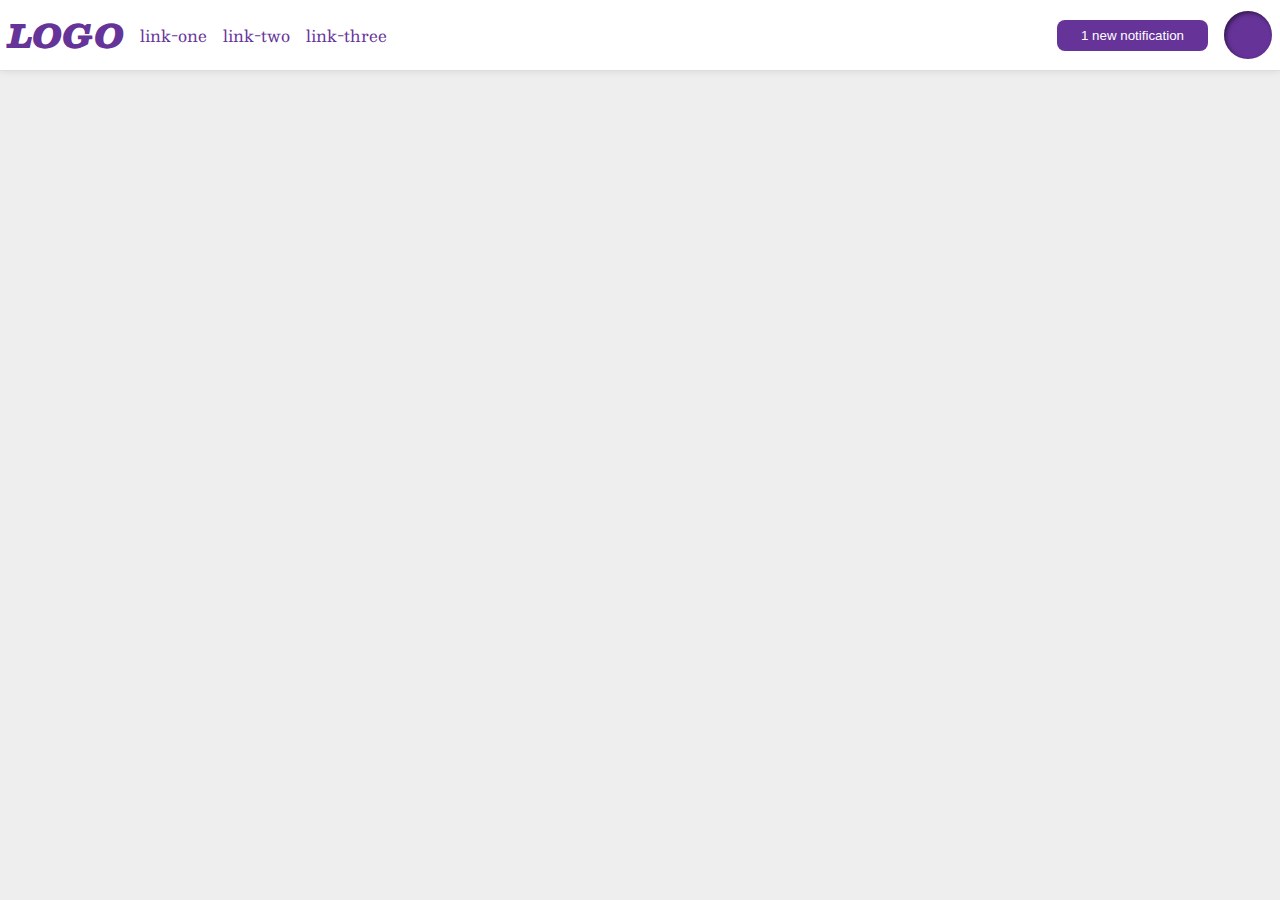
<file: flex/03-flex-header-2/index.html>
<!DOCTYPE html>
<html lang="en">
  <head>
    <meta charset="UTF-8">
    <meta http-equiv="X-UA-Compatible" content="IE=edge">
    <meta name="viewport" content="width=device-width, initial-scale=1.0">
    <title>Flex Header 2</title>
    <link rel="stylesheet" href="style.css">
  </head>
  <body>
    <div class="header">
    <div class="left-side">
      <div class="logo">
        LOGO
      </div>
      <ul class="links">
        <li><a href="https://google.com">link-one</a></li>
        <li><a href="https://google.com">link-two</a></li>
        <li><a href="https://google.com">link-three</a></li>
      </ul>
    </div>
    <div class="right-side">
      <button class="notifications">
        1 new notification
      </button>
      <div class="profile-image"></div>
    </div>
    </div>
  </body>
</html>
</file>
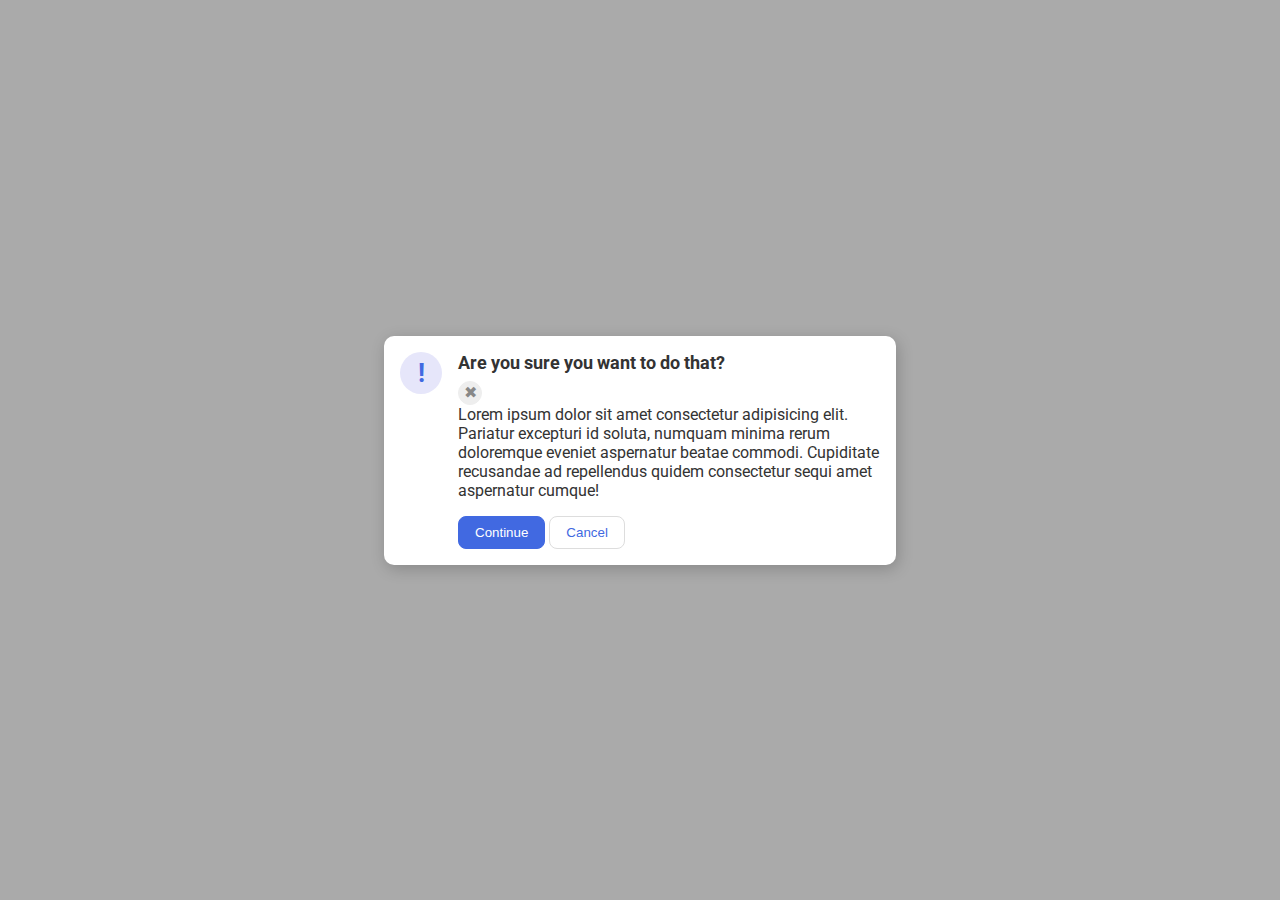
<file: flex/05-flex-modal/index.html>
<!DOCTYPE html>
<html lang="en">
  <head>
    <meta charset="UTF-8">
    <meta http-equiv="X-UA-Compatible" content="IE=edge">
    <meta name="viewport" content="width=device-width, initial-scale=1.0">
    <link rel="stylesheet" href="style.css">
    <title>Modal</title>
  </head>
  <body>
    <div class="modal">
      <div class="icon">!</div>
      <div class="container">
        <div class="header">Are you sure you want to do that?</div>
        <button class="close-button">✖</button>
        <div class="text">Lorem ipsum dolor sit amet consectetur adipisicing elit. Pariatur excepturi id soluta, numquam minima rerum doloremque eveniet aspernatur beatae commodi. Cupiditate recusandae ad repellendus quidem consectetur sequi amet aspernatur cumque!</div>
        <button class="continue">Continue</button>
        <button class="cancel">Cancel</button>
      </div>
    </div>
  </body>
</html>
</file>
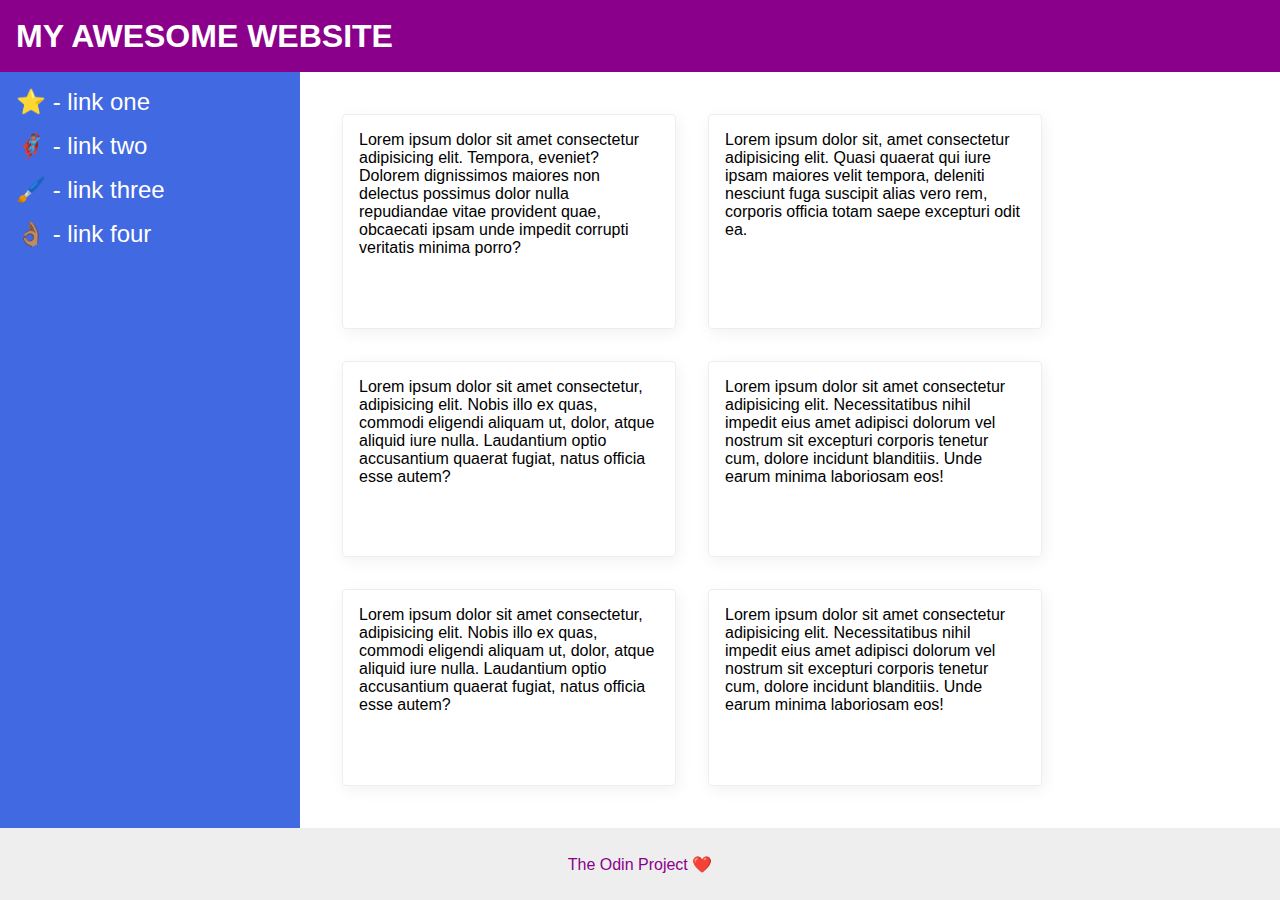
<file: flex/07-flex-layout-2/index.html>
<!DOCTYPE html>
<html lang="en">
  <head>
    <meta charset="UTF-8">
    <meta http-equiv="X-UA-Compatible" content="IE=edge">
    <meta name="viewport" content="width=device-width, initial-scale=1.0">
    <title>The Holy Grail</title>
    <link rel="stylesheet" href="style.css">
  </head>
  <body>
    <div class="header">
      MY AWESOME WEBSITE
    </div>
    <div class="container">
      <div class="sidebar">
        <ul>
          <li><a href="#">⭐ - link one</a></li>
          <li><a href="#">🦸🏽‍♂️ - link two</a></li>
          <li><a href="#">🖌️ - link three</a></li>
          <li><a href="#">👌🏽 - link four</a></li>
        </ul>
      </div>
      <div class="content">
        <div class="card">Lorem ipsum dolor sit amet consectetur adipisicing elit. Tempora, eveniet? Dolorem dignissimos maiores non delectus possimus dolor nulla repudiandae vitae provident quae, obcaecati ipsam unde impedit corrupti veritatis minima porro?</div>
        <div class="card">Lorem ipsum dolor sit, amet consectetur adipisicing elit. Quasi quaerat qui iure ipsam maiores velit tempora, deleniti nesciunt fuga suscipit alias vero rem, corporis officia totam saepe excepturi odit ea.</div>
        <div class="card">Lorem ipsum dolor sit amet consectetur, adipisicing elit. Nobis illo ex quas, commodi eligendi aliquam ut, dolor, atque aliquid iure nulla. Laudantium optio accusantium quaerat fugiat, natus officia esse autem?</div>
        <div class="card">Lorem ipsum dolor sit amet consectetur adipisicing elit. Necessitatibus nihil impedit eius amet adipisci dolorum vel nostrum sit excepturi corporis tenetur cum, dolore incidunt blanditiis. Unde earum minima laboriosam eos!</div>
        <div class="card">Lorem ipsum dolor sit amet consectetur, adipisicing elit. Nobis illo ex quas, commodi eligendi aliquam ut, dolor, atque aliquid iure nulla. Laudantium optio accusantium quaerat fugiat, natus officia esse autem?</div>
        <div class="card">Lorem ipsum dolor sit amet consectetur adipisicing elit. Necessitatibus nihil impedit eius amet adipisci dolorum vel nostrum sit excepturi corporis tenetur cum, dolore incidunt blanditiis. Unde earum minima laboriosam eos!</div>
      </div>
    </div>
    <div class="footer">
      The Odin Project ❤️
    </div>
  </body>
</html>
</file>
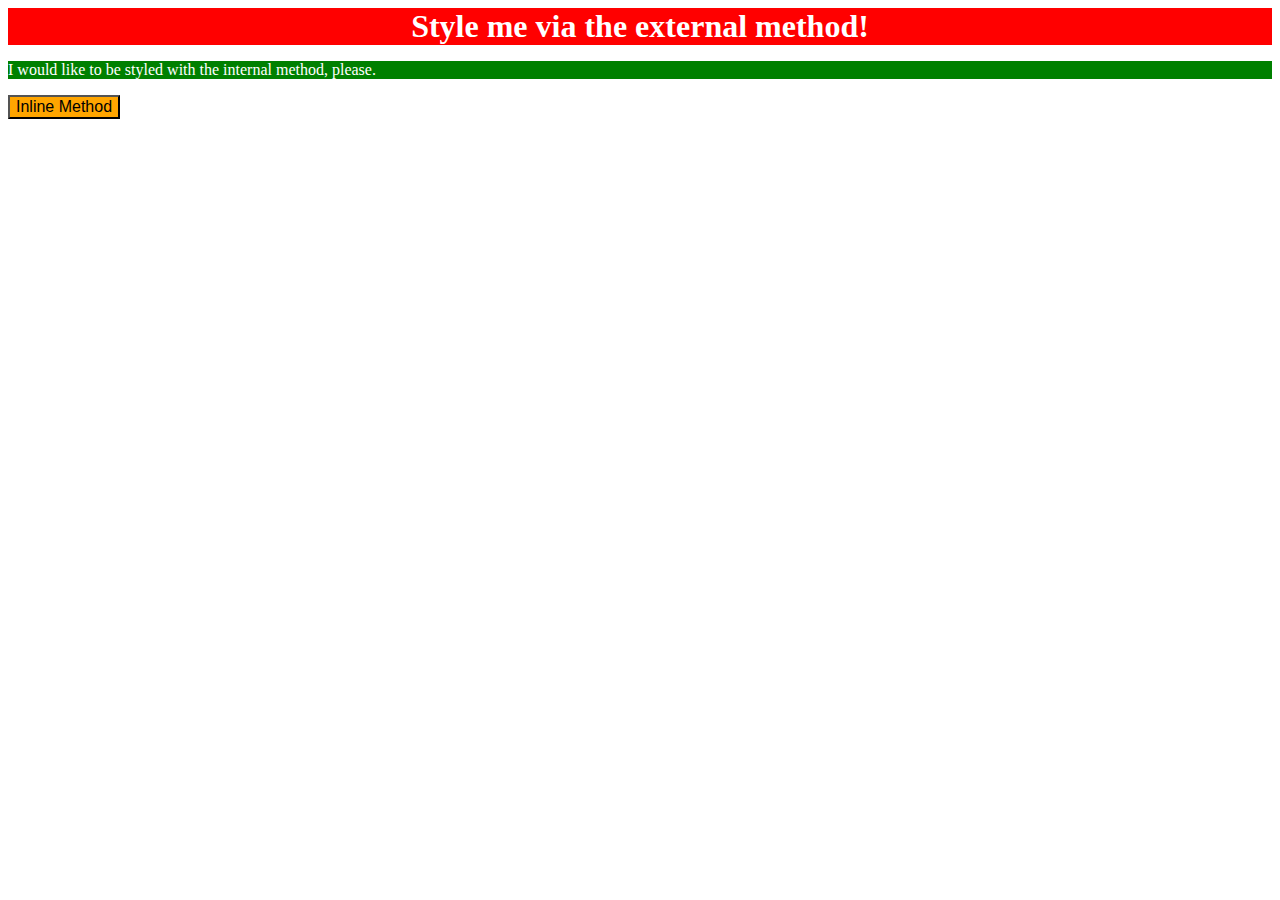
<file: foundations/01-css-methods/index.html>
<!DOCTYPE html>
<html lang="en">
  <head>
    <meta charset="UTF-8">
    <meta http-equiv="X-UA-Compatible" content="IE=edge">
    <meta name="viewport" content="width=device-width, initial-scale=1.0">
    <title>Methods for Adding CSS</title>
    <link rel="stylesheet" href="./styles.css">
    <style>
        p {
            font-size: 16px;
            text-align: left;
            background-color: green;
            color: white;
        }
    </style>
  </head>
  <body>
    <div>Style me via the external method!</div>
    <p>I would like to be styled with the internal method, please.</p>
    <button style="background-color: orange; color: black; font-size: 16px;">Inline Method</button>
  </body>
</html>
</file>
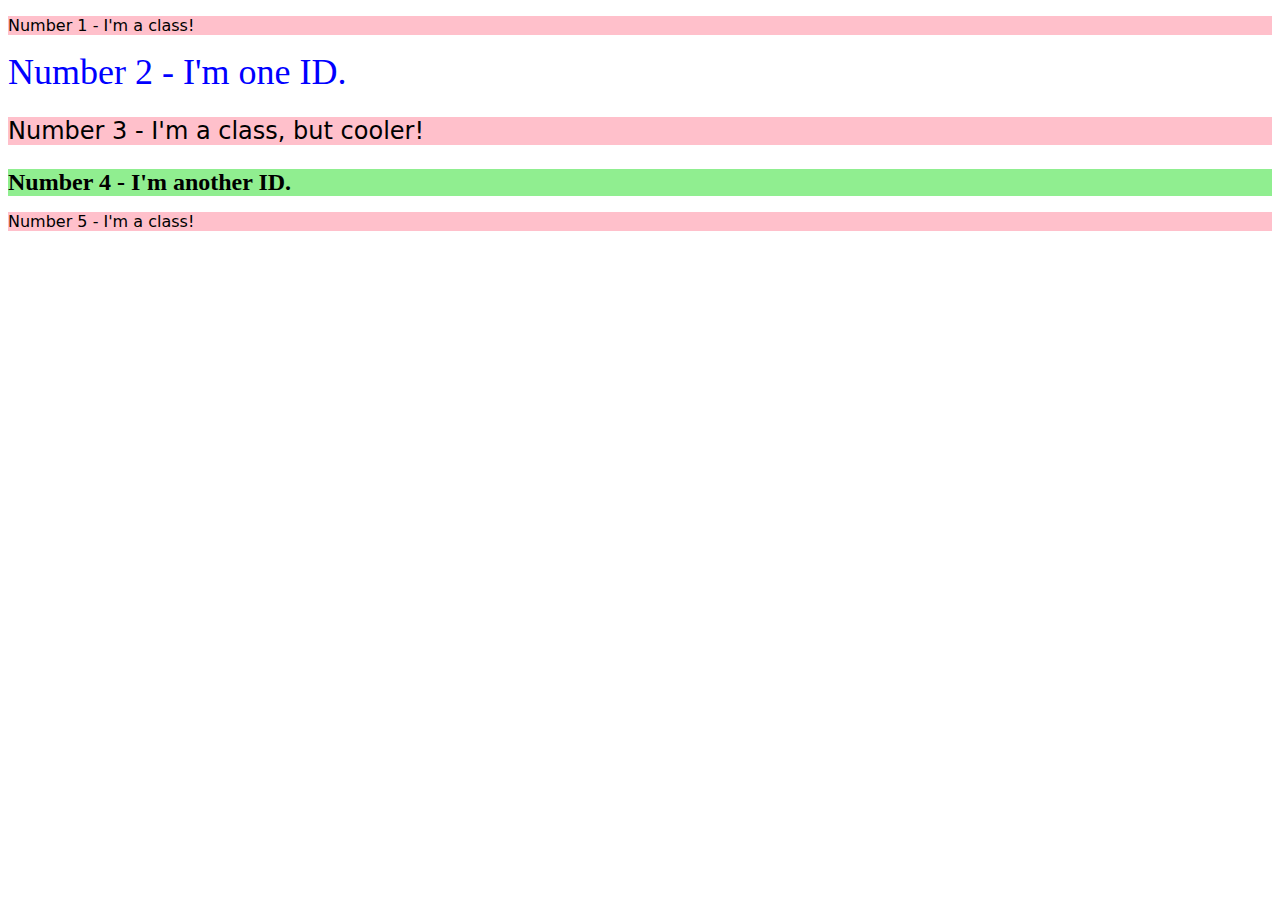
<file: foundations/02-class-id-selectors/index.html>
<!DOCTYPE html>
<html lang="en">
  <head>
    <meta charset="UTF-8">
    <meta http-equiv="X-UA-Compatible" content="IE=edge">
    <meta name="viewport" content="width=device-width, initial-scale=1.0">
    <title>Class and ID Selectors</title>
    <link rel="stylesheet" href="style.css">
  </head>
  <body>
    <p class="odd">Number 1 - I'm a class!</p>
    <div id="two">Number 2 - I'm one ID.</div>
    <p class="odd three">Number 3 - I'm a class, but cooler!</p>
    <div id="four">Number 4 - I'm another ID.</div>
    <p class="odd five">Number 5 - I'm a class!</p>
  </body>
</html>
</file>
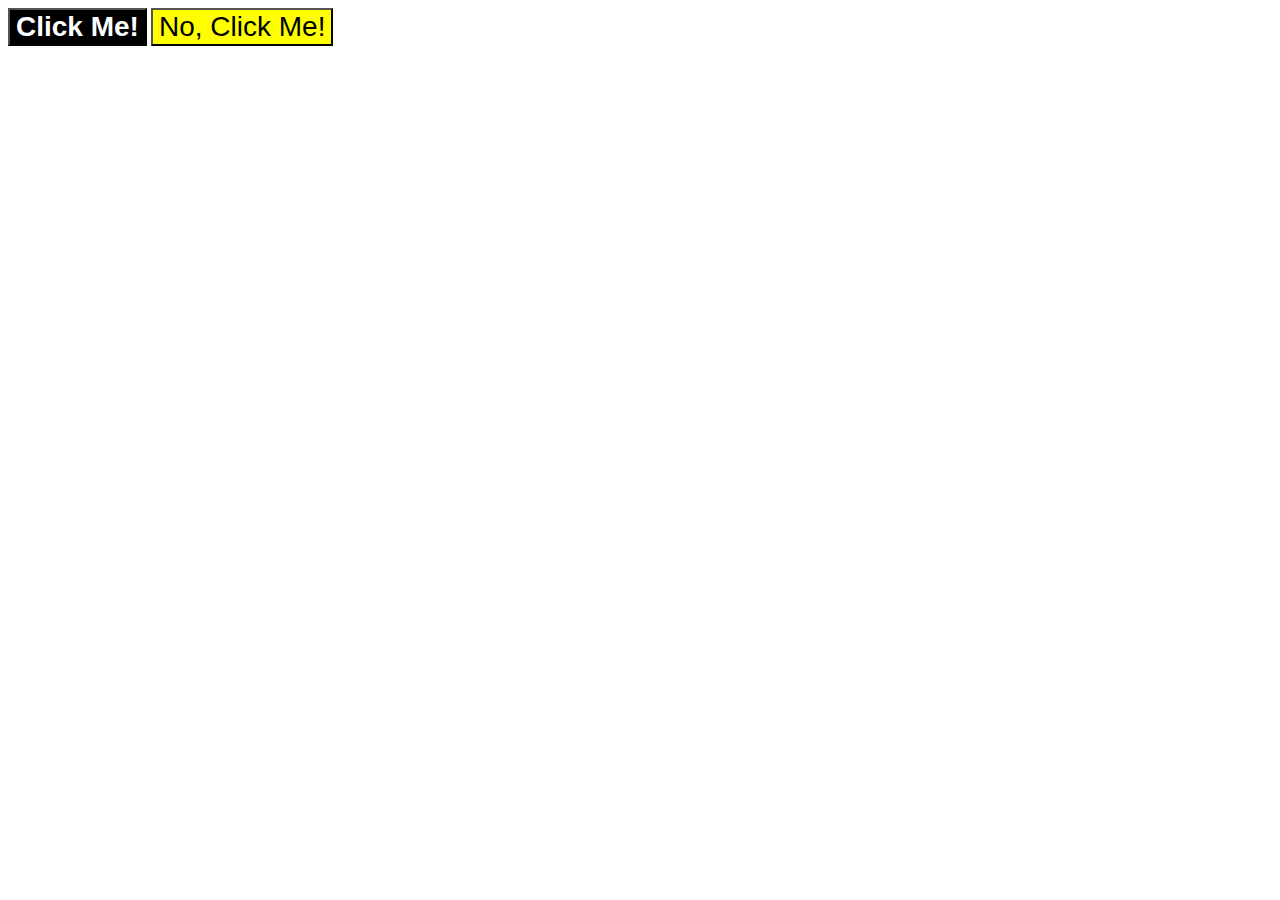
<file: foundations/03-grouping-selectors/index.html>
<!DOCTYPE html>
<html lang="en">
  <head>
    <meta charset="UTF-8">
    <meta http-equiv="X-UA-Compatible" content="IE=edge">
    <meta name="viewport" content="width=device-width, initial-scale=1.0">
    <title>Grouping Selectors</title>
    <link rel="stylesheet" href="style.css">
  </head>
  <body>
    <button class="first-button">Click Me!</button>
    <button class="second-button">No, Click Me!</button>
  </body>
</html>
</file>
<file: flex/03-flex-header-2/style.css>
/* this is some magical font-importing.  
you'll learn about it later. */
@import url('https://fonts.googleapis.com/css2?family=Besley:ital,wght@0,400;1,900&display=swap');

body {
  margin: 0;
  background: #eee;
  font-family: Besley, serif;
}

.header {
  background: white;
  border-bottom: 1px solid #ddd;
  box-shadow: 0 0 8px rgba(0,0,0,.1);
}

.profile-image {
  background: rebeccapurple;
  box-shadow: inset 2px 2px 4px rgba(0,0,0,.5);
  border-radius: 50%;
  width: 48px;
  height: 48px;
}

.logo {
  color: rebeccapurple;
  font-size: 32px;
  font-weight: 900;
  font-style: italic;
}

button {
  border: none;
  border-radius: 8px;
  background: rebeccapurple;
  color: white;
  padding: 8px 24px;
}

a {
  /* this removes the line under our links */
  text-decoration: none;
  color: rebeccapurple;
}

ul {
  list-style-type: none;
}

.header {
    display: flex;
    justify-content: space-between;
    padding: 8px;
}

.right-side, .left-side {
    display: flex;
    align-items: center;
    gap: 16px;
}

ul {
    margin: 0;
    padding: 0;
    display: flex;
    gap: 16px;
}
</file>
<file: flex/05-flex-modal/style.css>
@import url('https://fonts.googleapis.com/css2?family=Roboto:wght@400;700&display=swap');

html, body {
  height: 100%;
}

body {
  font-family: Roboto, sans-serif;
  margin: 0;
  background: #aaa;
  color: #333;
  /* I'll give you this one for free lol */
  display: flex;
  align-items: center;
  justify-content: center;
}

.modal {
  background: white;
  width: 480px;
  border-radius: 10px;
  box-shadow: 2px 4px 16px rgba(0,0,0,.2);
}

.icon {
  color: royalblue;
  font-size: 26px;
  font-weight: 700;
  background: lavender;
  width: 42px;
  height: 42px;
  border-radius: 50%;
  display: flex;
  align-items: center;
  justify-content: center;
}

.close-button {
  background: #eee;
  border-radius: 50%;
  color: #888;
  font-weight: 400;
  font-size: 16px;
  height: 24px;
  width: 24px;
  display: flex;
  align-items: center;
  justify-content: center;
  border: 1px solid #eee;
  padding: 0;
}

button {
  cursor: pointer;
  padding: 8px 16px;
  border-radius: 8px;
}

button.continue {
  background: royalblue;
  border: 1px solid royalblue;
  color: white;
}

button.cancel {
  background: white;
  border: 1px solid #ddd;
  color: royalblue;
}



.modal {
  display: flex;
  gap: 16px;
  padding: 16px;
}

.icon {
  /* this keeps the icon from getting smashed by the text */
  flex-shrink: 0;
}
/* header container should be wrapped around the button element as well in order for flex style to work */
.header {
  display: flex;
  align-items: center;
  justify-content: space-between;
  font-size: 18px;
  font-weight: 700;
  margin-bottom: 8px;
}

.text {
  margin-bottom: 16px;
}
</file>
<file: flex/07-flex-layout-2/style.css>
body {
  font-family: -apple-system, BlinkMacSystemFont, 'Segoe UI', Roboto, Oxygen, Ubuntu, Cantarell, 'Open Sans', 'Helvetica Neue', sans-serif;
  margin: 0;
  min-height: 100vh;
}

.header {
  height: 72px;
  background: darkmagenta;
  color: white;
}

.footer {
  height: 72px;
  background: #eee;
  color: darkmagenta;
}

.sidebar {
  width: 300px;
  background: royalblue;
  box-sizing: border-box;
}

.card {
  border: 1px solid #eee;
  box-shadow: 2px 4px 16px rgba(0,0,0,.06);
  border-radius: 4px;
}

/* Answers */ 

.header {
  font-size: 32px;
  font-weight: 900;
  display: flex;
  align-items: center;
  padding-left: 16px;
  /* to make header scroll with page
  top:0;
  position: fixed;
  width: 100%;
  z-index: 999;
  */
}

.footer {
  display: flex;
  align-items: center; /* cross axis */
  justify-content: center; /* main axis */
  margin-top: auto;
  z-index: 1000;
}

.sidebar {
  height: 100%;
  padding: 16px;
  position: fixed;
  flex-shrink: 0;
}

.content {
  display: flex;
  flex-wrap: wrap;
  padding: 42px;
  gap:32px;
  margin-left: 300px;
}

.container {
  display: flex;
  flex: 1;
}

.card {
  padding: 16px;
  width: 300px;
}

.sidebar ul {
  display: flex;
  flex-direction: column;
  gap: 16px;
  list-style-type: none;
  margin: 0;
  padding: 0;
}

.sidebar a {
  text-decoration: none;
  color: #FFFFFF;
  font-size: 24px;
}

body {
  display: flex;
  flex-direction: column;
  min-height: 100vh;
}
</file>
<file: foundations/01-css-methods/styles.css>
div {
    font-size: 32px;
    font-weight: bold;
    text-align: center;
    background-color: red;
    color: white;
}
</file>
<file: foundations/02-class-id-selectors/style.css>
.odd {
    background-color: #ffc0cb; 
    font-family: Verdana, "DejaVu Sans", sans-serif;
}

#two {
    color: #0000ff;
    font-size: 36px;
}

.three {
    font-size: 24px;
}

#four {
    background-color: #90ee90;
    font-size: 24px;
    font-weight: bold;
}
</file>
<file: foundations/03-grouping-selectors/style.css>
.first-button,
.second-button {
    font-size: 28px;
    font-family: Helvetica, "Times New Roman", sans-serif;
}

.first-button {
    background-color: #000000;
    color: #ffffff;
    font-weight: bold;
}

.second-button {
    background-color: yellow;
}
</file>
